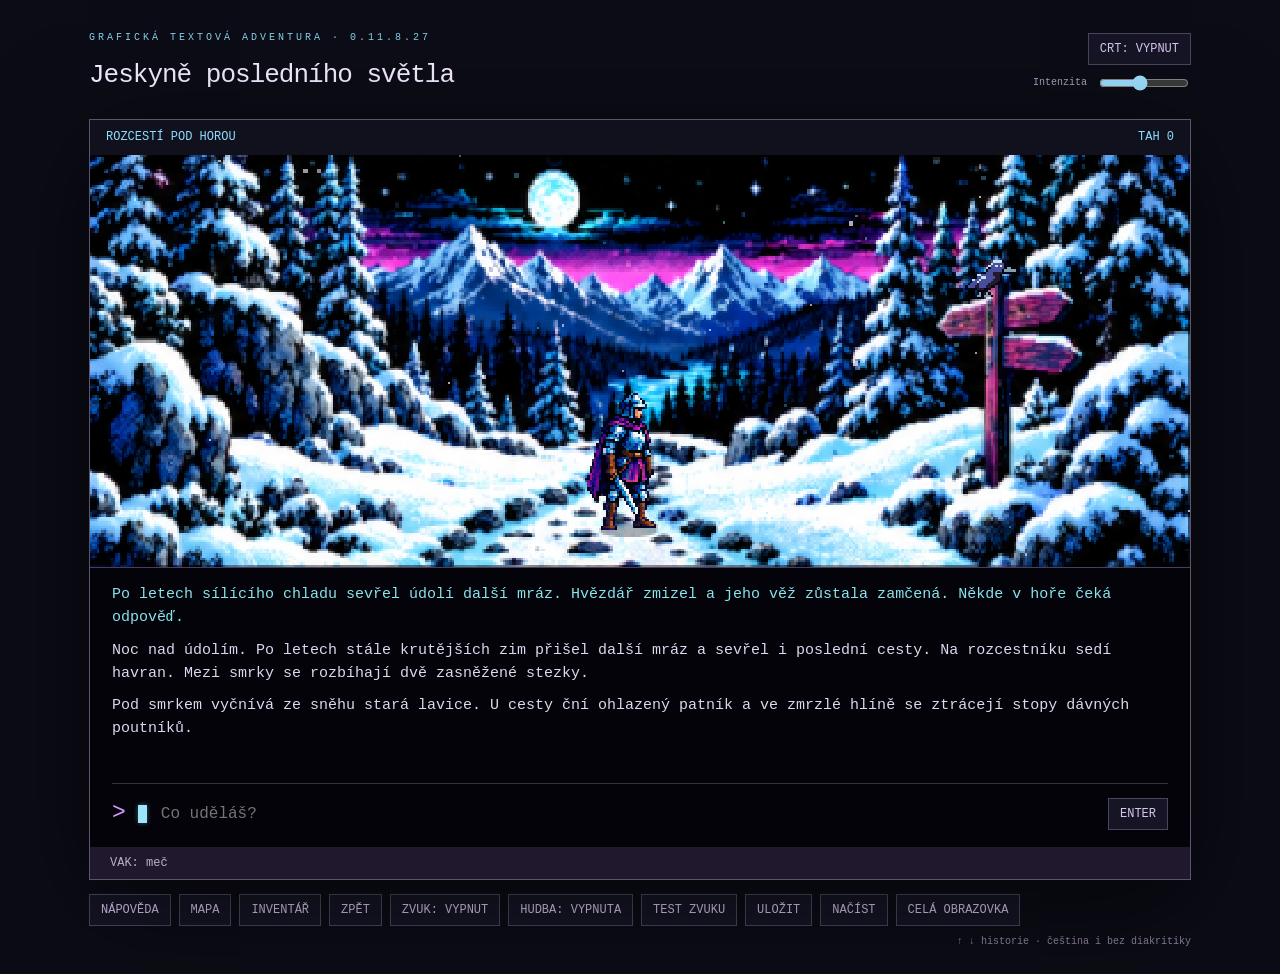
<file: index.html>
<!doctype html>
<html lang="cs">
<head>
  <meta charset="utf-8">
  <meta name="viewport" content="width=device-width, initial-scale=1">
  <meta http-equiv="refresh" content="0; url=HRA.html">
  <title>Jeskyně posledního světla</title>
  <script>window.location.replace(new URL('HRA.html', window.location.href).href);</script>
</head>
<body>
  <p>Načítám hru… <a href="HRA.html">Spustit Jeskyni posledního světla</a>.</p>
</body>
</html>
</file>
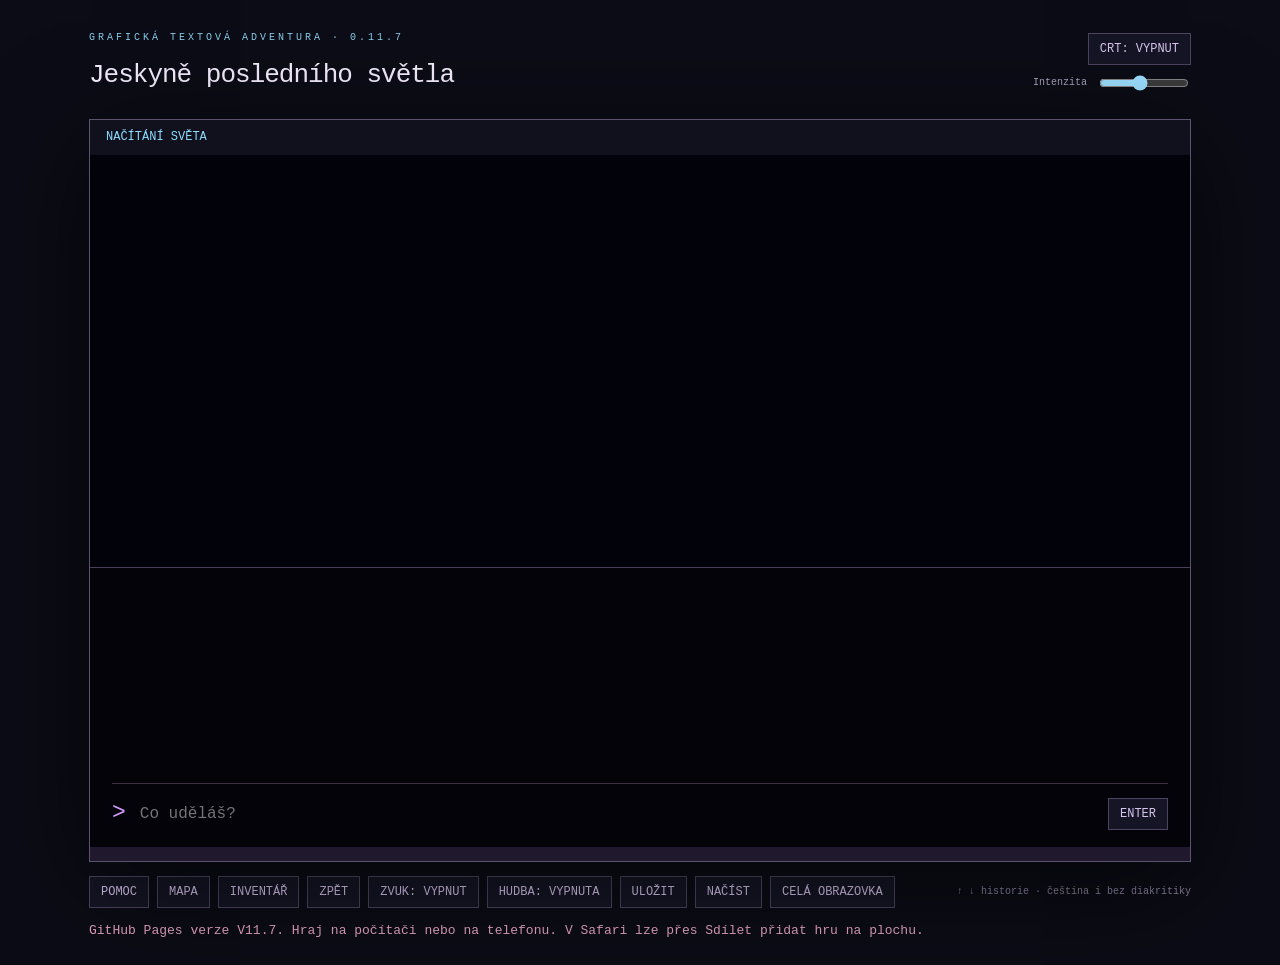
<file: docs/index.html>
<!doctype html>
<html lang="cs"><head><meta charset="utf-8"><meta name="viewport" content="width=device-width,initial-scale=1"><meta name="theme-color" content="#0b0c15"><meta http-equiv="refresh" content="0;url=HRA.html"><title>Jeskyně posledního světla · V11.7</title><link rel="manifest" href="manifest.webmanifest"></head>
<body><p><a href="HRA.html">Spustit Jeskyni posledního světla</a></p></body></html>
</file>
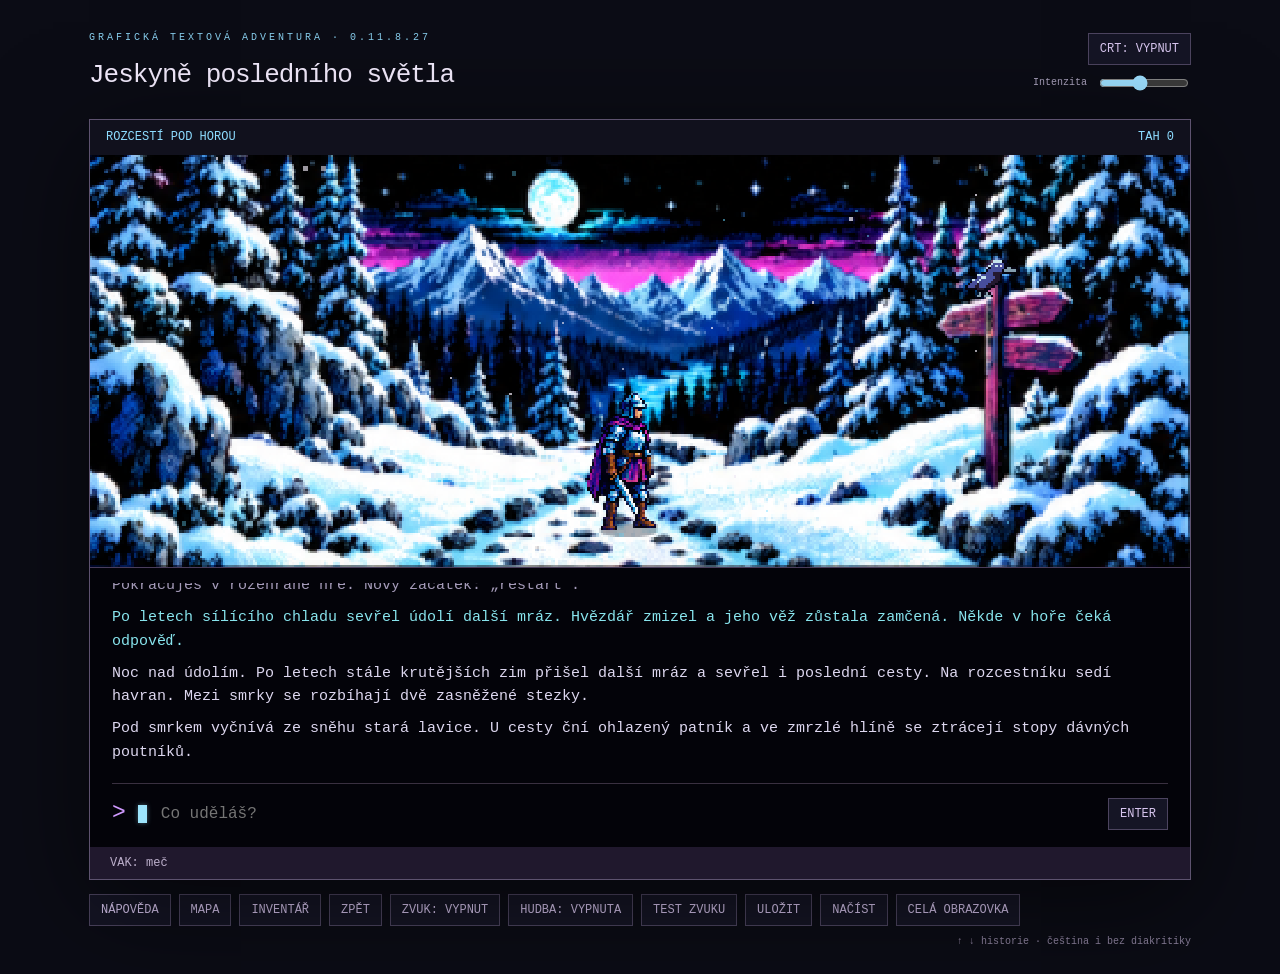
<file: HRA.html>
<!doctype html><html lang="cs"><head><meta charset="utf-8"><meta name="viewport" content="width=device-width,initial-scale=1,viewport-fit=cover,interactive-widget=resizes-content"><meta name="theme-color" content="#0b0c15"><meta name="apple-mobile-web-app-capable" content="yes"><meta name="apple-mobile-web-app-status-bar-style" content="black-translucent"><meta name="apple-mobile-web-app-title" content="Poslední světlo"><link rel="manifest" href="manifest.webmanifest"><title>Jeskyně posledního světla · 0.11.8.27</title><link rel="stylesheet" href="hra.css?v=0.11.8.27"></head><body>
<main><header><div><small>GRAFICKÁ TEXTOVÁ ADVENTURA · 0.11.8.27</small><h1>Jeskyně posledního světla</h1></div><div class="filters"><button id="crt" aria-pressed="false">CRT: VYPNUT</button><label>Intenzita <input id="strength" type="range" min="0" max="100" value="45"></label></div></header>
<section id="monitor"><div class="bar"><span id="place">NAČÍTÁNÍ SVĚTA</span><span id="turn"></span></div><div id="picture"><canvas width="480" height="180" id="scene" aria-label="Animovaná pixelová scéna"></canvas></div><div class="terminal"><div id="log" role="log" aria-live="polite"></div><form id="form"><label for="command">&gt;</label><span class="dosCursor" aria-hidden="true"></span><input id="command" autocomplete="off" autocapitalize="sentences" enterkeyhint="go" spellcheck="false" maxlength="240" placeholder="Co uděláš?" aria-label="Příkaz"><button type="submit">ENTER</button></form></div><div id="inventory"></div></section>
<nav id="mobileNav" aria-label="Dotykový pohyb a rychlé příkazy"><div class="mobileDirections"><button data-cmd="západ" aria-label="Jít západně">← ZÁPAD</button><button data-cmd="sever" aria-label="Jít severně">↑ SEVER</button><button data-cmd="jih" aria-label="Jít jižně">↓ JIH</button><button data-cmd="východ" aria-label="Jít východně">VÝCHOD →</button></div><div class="mobileActions"><button data-cmd="rozhlédnout se">ROZHLÉDNOUT SE</button><button data-cmd="promluvit">OSLOVIT</button><button data-cmd="inventář">VAK</button><button data-cmd="mapa">MAPA</button></div></nav>
<footer><button data-cmd="nápověda">NÁPOVĚDA</button><button data-cmd="mapa">MAPA</button><button data-cmd="inventář">INVENTÁŘ</button><button data-cmd="zpět">ZPĚT</button><button id="sound" aria-pressed="false" title="Zapnout atmosférický podkres">ZVUK: VYPNUT</button><button id="music" aria-pressed="false" title="Zapnout původní hudbu">HUDBA: VYPNUTA</button><button id="audio-test" type="button" title="Přehrát dva zkušební tóny pro kontrolu hlasitosti">TEST ZVUKU</button><button id="save">ULOŽIT</button><button id="load">NAČÍST</button><button id="full">CELÁ OBRAZOVKA</button><span>↑ ↓ historie · čeština i bez diakritiky</span></footer><p id="startup">Počítač: rozbal celý ZIP a otevři HRA.html. Mobil: otevři adresu hry přes domácí Wi-Fi podle MOBILE_NAVOD.txt.</p><dialog id="dialog"><h2 id="dialogTitle"></h2><p id="dialogBody"></p><button id="close">ZAVŘÍT</button></dialog><input type="file" id="file" accept=".json" hidden></main>
<dialog id="mapDialog" aria-labelledby="mapTitle"><div class="mapHeading"><div><small>CESTOVNÍ ATLAS</small><h2 id="mapTitle">Údolí posledního světla</h2></div><button id="mapClose" aria-label="Zavřít mapu">ZAVŘÍT ×</button></div><div class="mapFrame"><canvas id="mapCanvas" width="640" height="427"></canvas></div><div class="mapLegend"><span id="mapPosition"></span><span id="mapStatus"></span></div></dialog>
<script src="mapa.js"></script><script src="jazyk.js"></script><script src="reakce.js"></script><script src="havran_dialogy.js?v=0.11.8.17"></script><script src="havran_v116.js?v=0.11.8.20"></script><script src="havran_kontext_v11814.js?v=0.11.8.27"></script><script src="carodej_dialogy.js"></script><script src="carodej_roleplay_v11812.js"></script><script src="zvuk.js?v=0.11.8.17"></script><script src="prostor_v117.js?v=0.11.8.27"></script><script src="zivy_svet_v11824.js?v=0.11.8.27"></script><script src="denik_rozhovoru_v11824.js?v=0.11.8.27"></script><script src="pribeh_v118.js"></script><script src="semantika_v11821.js?v=0.11.8.27"></script><script src="pamet_souvislosti_v11826.js?v=0.11.8.27"></script><script src="pamet_mist_v11827.js?v=0.11.8.27"></script><script src="hra.js?v=0.11.8.27"></script><script src="mobil_v11817.js?v=0.11.8.27"></script></body></html>
</file>
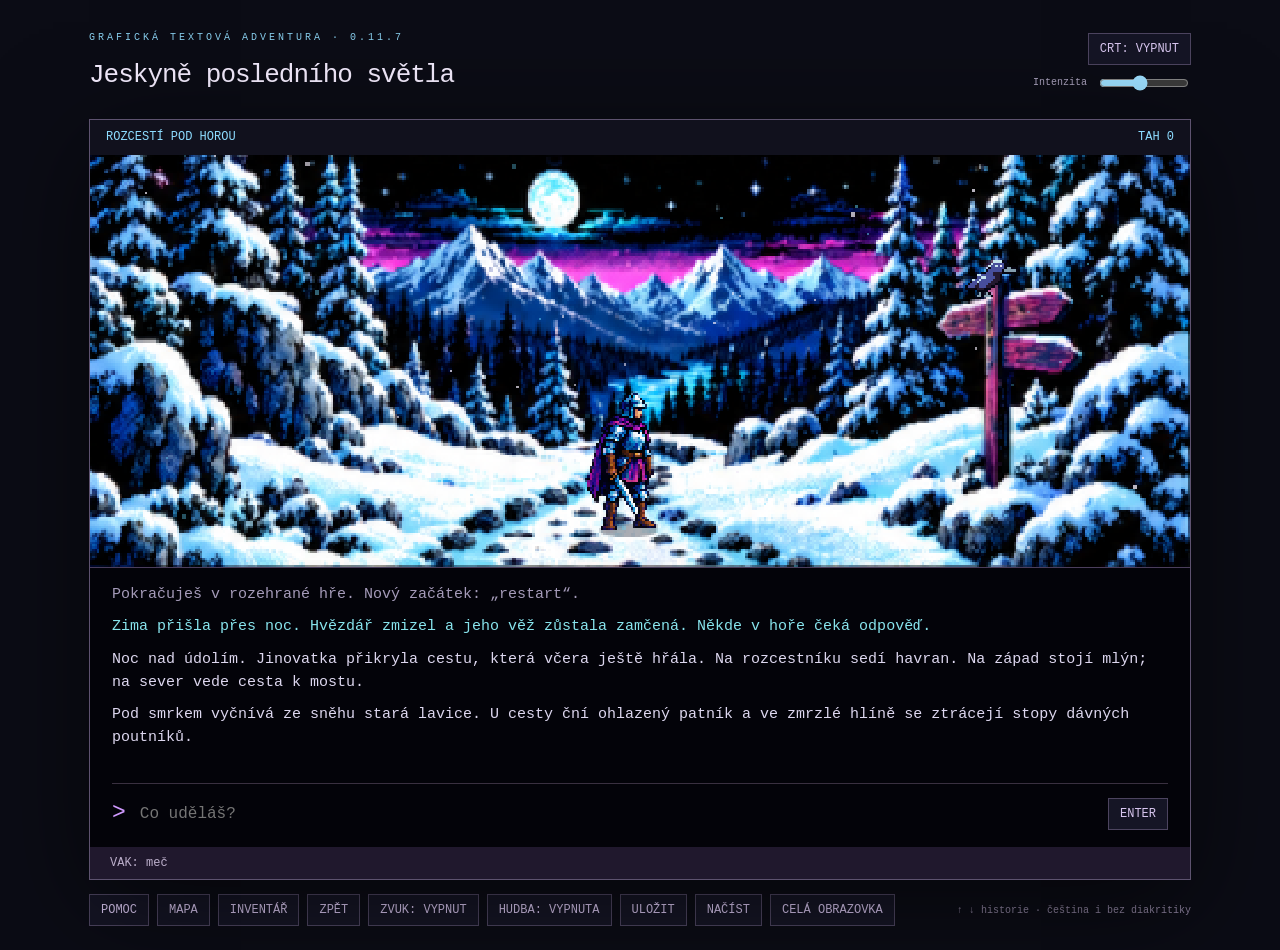
<file: docs/HRA.html>
<!doctype html><html lang="cs"><head><meta charset="utf-8"><meta name="viewport" content="width=device-width,initial-scale=1,viewport-fit=cover"><meta name="theme-color" content="#0b0c15"><meta name="apple-mobile-web-app-capable" content="yes"><meta name="apple-mobile-web-app-title" content="Poslední světlo"><meta name="application-name" content="Jeskyně posledního světla"><link rel="manifest" href="manifest.webmanifest"><link rel="icon" type="image/svg+xml" href="icon.svg"><title>Jeskyně posledního světla · 0.11.7</title><link rel="stylesheet" href="hra.css"></head><body>
<main><header><div><small>GRAFICKÁ TEXTOVÁ ADVENTURA · 0.11.7</small><h1>Jeskyně posledního světla</h1></div><div class="filters"><button id="crt" aria-pressed="false">CRT: VYPNUT</button><label>Intenzita <input id="strength" type="range" min="0" max="100" value="45"></label></div></header>
<section id="monitor"><div class="bar"><span id="place">NAČÍTÁNÍ SVĚTA</span><span id="turn"></span></div><div id="picture"><canvas width="480" height="180" id="scene" aria-label="Animovaná pixelová scéna"></canvas></div><div class="terminal"><div id="log" role="log" aria-live="polite"></div><form id="form"><label for="command">&gt;</label><input id="command" autocomplete="off" autocapitalize="sentences" enterkeyhint="go" spellcheck="false" maxlength="240" placeholder="Co uděláš?" aria-label="Příkaz"><button type="submit">ENTER</button></form></div><div id="inventory"></div></section>
<nav id="mobileNav" aria-label="Dotykový pohyb a rychlé příkazy"><div class="mobileDirections"><button data-cmd="západ" aria-label="Jít západně">← ZÁPAD</button><button data-cmd="sever" aria-label="Jít severně">↑ SEVER</button><button data-cmd="jih" aria-label="Jít jižně">↓ JIH</button><button data-cmd="východ" aria-label="Jít východně">VÝCHOD →</button></div><div class="mobileActions"><button data-cmd="rozhlédnout se">ROZHLÉDNOUT SE</button><button data-cmd="promluvit">OSLOVIT</button><button data-cmd="inventář">VAK</button><button data-cmd="mapa">MAPA</button></div></nav>
<footer><button data-cmd="pomoc">POMOC</button><button data-cmd="mapa">MAPA</button><button data-cmd="inventář">INVENTÁŘ</button><button data-cmd="zpět">ZPĚT</button><button id="sound" aria-pressed="false" title="Zapnout atmosférický podkres">ZVUK: VYPNUT</button><button id="music" aria-pressed="false" title="Zapnout původní hudbu">HUDBA: VYPNUTA</button><button id="save">ULOŽIT</button><button id="load">NAČÍST</button><button id="full">CELÁ OBRAZOVKA</button><span>↑ ↓ historie · čeština i bez diakritiky</span></footer><p id="startup">GitHub Pages verze V11.7. Hraj na počítači nebo na telefonu. V Safari lze přes Sdílet přidat hru na plochu.</p><dialog id="dialog"><h2 id="dialogTitle"></h2><p id="dialogBody"></p><button id="close">ZAVŘÍT</button></dialog><input type="file" id="file" accept=".json" hidden></main>
<dialog id="mapDialog" aria-labelledby="mapTitle"><div class="mapHeading"><div><small>CESTOVNÍ ATLAS</small><h2 id="mapTitle">Údolí posledního světla</h2></div><button id="mapClose" aria-label="Zavřít mapu">ZAVŘÍT ×</button></div><div class="mapFrame"><canvas id="mapCanvas" width="640" height="427"></canvas></div><div class="mapLegend"><span id="mapPosition"></span><span id="mapStatus"></span></div></dialog>
<script src="mapa.js"></script><script src="jazyk.js"></script><script src="reakce.js"></script><script src="havran_dialogy.js"></script><script src="havran_v116.js"></script><script src="carodej_dialogy.js"></script><script src="zvuk.js"></script><script src="prostor_v117.js"></script><script src="hra.js"></script><script defer src="pwa.js"></script></body></html>
</file>
<file: hra.css>
:root{color-scheme:dark;--crt:.45}*{box-sizing:border-box}body{margin:0;background:#0b0c15;color:#ddd7ef;font:16px/1.55 'Courier New',monospace}main{max-width:1150px;margin:24px auto;padding:0 24px}header{display:flex;align-items:center;justify-content:space-between;gap:16px;margin-bottom:18px}small{color:#87cdec;font-size:10px;letter-spacing:3px}h1{color:#f5edff;font-size:26px;font-weight:normal;letter-spacing:-1px;margin:6px 0}.filters{display:flex;flex-direction:column;align-items:flex-end;gap:8px}.filters label{font-size:10px;color:#aaa2bd;display:flex;align-items:center;gap:10px}input[type=range]{width:90px;accent-color:#9ddfff}button{cursor:pointer;background:#151525;border:1px solid #4c445f;color:#d8c6ef;font:12px 'Courier New',monospace;padding:8px 11px}button:hover{border-color:#99dfff;color:#fff}button:focus-visible,input:focus-visible{outline:2px solid #86e9ff;outline-offset:2px}#monitor{position:relative;isolation:isolate;background:#030309;border:1px solid #5d526f;overflow:hidden;box-shadow:0 24px 100px #0008}.bar{display:flex;justify-content:space-between;padding:8px 16px;color:#8ddcff;background:#11111d;font-size:12px}#picture{position:relative;aspect-ratio:8/3;background:#02020a}canvas{display:block;width:100%;height:100%;image-rendering:pixelated}.terminal{padding:15px 22px;border-top:1px solid #4b3e5c}#log{height:190px;overflow:auto;scrollbar-color:#51435e #08080e;padding-right:12px;font-size:15px}#log p{margin:0 0 9px;white-space:pre-wrap}.cmd{color:#c58bea}.good{color:#88e4ed}.sys{color:#a59bb9}form{display:flex;align-items:center;gap:12px;border-top:1px solid #393040;padding-top:12px;margin-top:10px}form label{color:#d09aff;font-size:23px}#command{width:100%;font:16px 'Courier New',monospace;background:transparent;border:0;color:white;outline:0}#inventory{padding:7px 20px;background:#20182d;color:#bcafcb;font-size:12px}footer{display:flex;flex-wrap:wrap;gap:8px;margin-top:14px;align-items:center}footer span{margin-left:auto;font-size:10px;color:#8e839f}#startup{font-size:13px;color:#e5a2c3}dialog{max-width:680px;background:#141321;color:#e3daee;border:1px solid #9979b3;padding:26px}dialog p{white-space:pre-wrap}dialog::backdrop{background:#000b}#monitor.crt:after{content:'';position:absolute;inset:0;z-index:5;pointer-events:none;background:repeating-linear-gradient(to bottom,transparent 0,transparent 2px,rgba(0,0,0,.65) 3px,transparent 4px),repeating-linear-gradient(to right,rgba(255,20,20,.13) 0 1px,rgba(20,255,70,.08) 1px 2px,rgba(20,80,255,.14) 2px 3px),radial-gradient(ellipse at center,transparent 35%,rgba(0,0,0,.9) 100%);opacity:var(--crt)}#monitor.crt{border-radius:14px;box-shadow:0 0 24px #8071d82a,0 24px 100px #0008}#monitor.crt canvas{filter:contrast(1.08) saturate(1.12) drop-shadow(0 0 1px #89bfff)}#monitor.crt #log,#monitor.crt #command{text-shadow:0 0 4px #a58ada88}@media(max-width:600px){main{padding:0 8px;margin:12px auto}h1{font-size:20px}small{font-size:8px;letter-spacing:1px}.terminal{padding:12px}#log{height:230px;font-size:14px}header{align-items:flex-start}.filters label{font-size:9px}footer span{margin:0}#inventory{font-size:11px}}

#mapDialog{width:min(960px,96vw);max-width:960px;padding:18px;background:#0c1120;border:2px solid #657f9b;box-shadow:0 0 0 4px #172238,0 24px 100px #000c}#mapDialog h2{font-weight:normal;color:#dfecf1;margin:4px 0 14px;font-size:23px}.mapHeading{display:flex;align-items:flex-start;justify-content:space-between;gap:15px}.mapFrame{border:1px solid #61748b;padding:3px;background:#060a13}.mapFrame canvas{height:auto;aspect-ratio:640/427}.mapLegend{display:flex;justify-content:space-between;gap:14px;margin-top:12px;font-size:12px;color:#96adbf}#mapPosition{color:#ffe1a0}@media(max-width:600px){#mapDialog{padding:10px}#mapDialog h2{font-size:17px}.mapLegend{flex-direction:column;gap:5px}.mapHeading small{letter-spacing:1px}}

/* V11.5: iPhone / Android bez vodorovného posouvání a s ovládáním palcem. */
html{-webkit-text-size-adjust:100%;text-size-adjust:100%}
body{overflow-x:hidden}
#mobileNav{display:none}
#scene{touch-action:manipulation}
@media(max-width:700px){
 main{max-width:100%;margin:0 auto;padding:env(safe-area-inset-top) max(8px,env(safe-area-inset-right)) calc(16px + env(safe-area-inset-bottom)) max(8px,env(safe-area-inset-left))}
 header{gap:7px;align-items:flex-start;margin:8px 0 11px}
 h1{font-size:clamp(17px,4.9vw,23px);line-height:1.2;letter-spacing:-.5px}
 .filters{flex:0 0 auto;gap:5px}.filters button{font-size:10px;padding:8px}
 .filters label{font-size:10px;gap:4px}.filters input[type=range]{width:60px}
 .bar{padding:7px 10px;font-size:11px;gap:9px}.bar span:first-child{min-width:0;overflow:hidden;text-overflow:ellipsis;white-space:nowrap}
 #picture{width:100%;aspect-ratio:8/3}
 .terminal{padding:10px 11px}
 #log{height:clamp(235px,34dvh,350px);font-size:clamp(13px,3.5vw,15px);line-height:1.55;padding-right:4px;overscroll-behavior:contain}
 #log p{margin-bottom:10px}
 form{gap:8px;padding:9px 0 3px;margin-top:5px}
 #command{min-width:0;flex:1;font-size:16px;min-height:40px}
 form button{min-height:43px;min-width:65px;font-size:12px}
 #inventory{font-size:12px;padding:9px 10px;white-space:normal;overflow-wrap:anywhere}
 #mobileNav{display:block;margin-top:10px;border:1px solid #494157;border-radius:7px;padding:8px;background:#11101b}
 .mobileDirections,.mobileActions{display:grid;grid-template-columns:repeat(4,minmax(0,1fr));gap:5px}
 #mobileNav button{touch-action:manipulation;min-width:0;min-height:46px;font-size:clamp(9px,2.6vw,12px);padding:7px 3px;line-height:1.35;border-radius:4px}
 .mobileActions{margin-top:7px}.mobileActions button{background:#1c2030;color:#a9dff2}
 footer{gap:6px;margin:10px 0 0}footer button{min-height:42px;padding:9px;font-size:11px}footer span{width:100%;text-align:center}
 #startup{font-size:11px;line-height:1.5}
 dialog{max-width:94vw;width:94vw;max-height:86dvh;overflow-y:auto;padding:15px}
 #mapDialog{max-width:96vw;width:96vw;padding:9px}
 #mapDialog h2{font-size:16px;margin:4px 0 8px}
 .mapHeading button{min-width:69px;min-height:43px}
}
@media(max-width:365px){.filters label{display:none}.mobileDirections button{font-size:9px}.bar{font-size:10px}}

/* V11.8.9: když je řádek prázdný, blokový kurzor bliká i při zaměření.
   Během psaní jej vystřídá nativní caret za skutečným textem. */
@keyframes lastLightDosPrompt{0%,49%{opacity:1}50%,100%{opacity:0}}
#form>label{display:inline-block;min-width:1ch;animation:none}
#form>.dosCursor{display:inline-block;flex:0 0 9px;width:9px;height:18px;
 background:#9de5fc;box-shadow:0 0 5px #9de5fc66;
 animation:lastLightDosPrompt .9s steps(1,end) infinite}
#form:focus-within>.dosCursor{display:inline-block}
#form:has(#command:not(:placeholder-shown))>.dosCursor{display:none}
#command{caret-color:#9de5fc}
@media(prefers-reduced-motion:reduce){#form>.dosCursor{animation-duration:1.4s}}

/* V0.11.8.21 – mobilní hra v celém VIDITELNÉM viewportu.
   iOS klávesnice zmenšuje visualViewport, nikoli vždy layout viewport.
   Místo odhadování výšky klávesnice svěřujeme její rozměry JS. */
html:has(body.mobile-immersive),html:has(body.mobile-keyboard-open){overscroll-behavior:none}
body.mobile-immersive,body.mobile-keyboard-open{overflow:hidden;overscroll-behavior:none}
@media (pointer:coarse) and (max-width:950px){
 body.mobile-immersive>main,
 body.mobile-keyboard-open>main{
  position:fixed;inset:auto auto auto 0;
  top:var(--mobile-visible-top,0px);
  width:100%;max-width:none;
  height:var(--mobile-visible-height,100dvh);
  min-height:0;margin:0;
  padding:max(3px,env(safe-area-inset-top)) max(5px,env(safe-area-inset-right)) max(4px,env(safe-area-inset-bottom)) max(5px,env(safe-area-inset-left));
  display:flex;flex-direction:column;overflow:hidden;
 }
 body.mobile-immersive header,body.mobile-keyboard-open header{display:none}
 body.mobile-immersive #monitor,body.mobile-keyboard-open #monitor{
  flex:1 1 auto;min-height:0;display:flex;flex-direction:column;
  box-shadow:none;overflow:hidden;
 }
 body.mobile-immersive #picture,body.mobile-keyboard-open #picture{
  flex:0 0 auto;min-height:0;
  height:auto;max-height:min(220px,28vh);aspect-ratio:8/3;
 }
 body.mobile-immersive #picture canvas,body.mobile-keyboard-open #picture canvas{object-fit:contain}
 body.mobile-immersive .terminal,body.mobile-keyboard-open .terminal{
  flex:1 1 auto;min-height:0;display:flex;flex-direction:column;padding:7px 9px 4px;
 }
 body.mobile-immersive #log,body.mobile-keyboard-open #log{
  flex:1 1 auto;min-height:0;height:auto!important;overflow-y:auto;
  padding-right:5px;overscroll-behavior:contain;
 }
 body.mobile-immersive #form,body.mobile-keyboard-open #form{
  flex:0 0 auto;margin-top:5px;padding:6px 0 2px;min-height:48px;
 }
 body.mobile-immersive #inventory,body.mobile-keyboard-open #inventory{
  flex:0 0 auto;max-height:48px;overflow-y:auto;padding:6px 9px;
 }
 body.mobile-immersive #mobileNav{display:block;flex:0 0 auto;margin:6px 0 0;padding:6px}
 body.mobile-immersive #mobileNav button{min-height:39px;padding:5px 3px;font-size:clamp(9px,2.6vw,12px)}
 body.mobile-immersive .mobileDirections,body.mobile-immersive .mobileActions{display:grid;grid-template-columns:repeat(4,minmax(0,1fr));gap:5px}
 body.mobile-immersive .mobileActions{margin-top:5px}
 body.mobile-immersive footer{position:absolute;z-index:10;top:5px;right:max(7px,env(safe-area-inset-right));margin:0;padding:0;display:block}
 body.mobile-immersive footer>*:not(#full){display:none}
 body.mobile-immersive footer #full{display:block;min-height:29px;padding:5px 6px;font-size:10px;background:#20182de8}
 body.mobile-immersive .bar{padding-right:133px}
 body.mobile-immersive #startup{display:none}

 /* Při klávesnici je nejdůležitější viditelný vstup a poslední odpověď.
    Přesto necháváme úzký pruh s právě navštíveným malovaným prostředím. */
 body.mobile-keyboard-open #picture{height:clamp(60px,calc(var(--mobile-visible-height,400px)*.20),105px);max-height:none;aspect-ratio:auto}
 body.mobile-keyboard-open #mobileNav,
 body.mobile-keyboard-open footer,
 body.mobile-keyboard-open #startup{display:none!important}
 body.mobile-keyboard-open .terminal{padding:4px 7px 2px}
 body.mobile-keyboard-open #log{font-size:13px;line-height:1.42}
 body.mobile-keyboard-open #form{margin-top:3px;padding:4px 0 1px;min-height:47px}
 body.mobile-keyboard-open #inventory{padding:4px 8px;max-height:28px}
 /* Na menších iPhonech s otevřenou klávesnicí se obraz zmenší, ne vstup.
    Vizuální výšku máme od visualViewport; CSS dvh ji na Safari někdy ignoruje. */
 body.mobile-keyboard-open #picture{height:clamp(35px,calc(var(--mobile-visible-height,400px)*.14),84px)}
 body.mobile-keyboard-open #log{min-height:35px}
 body.mobile-keyboard-open #command{font-size:16px;line-height:1.4}
 body.mobile-keyboard-open #form button{flex:0 0 auto;min-width:58px}
}

/* Skutečné Fullscreen API – Android / desktop / iPad, pokud je povoleno. */
main:fullscreen{width:100%;max-width:none;height:100dvh;margin:0;padding:10px;display:flex;flex-direction:column;overflow:hidden}
main:fullscreen header{flex:0 0 auto}
main:fullscreen #monitor{flex:1 1 auto;min-height:0;display:flex;flex-direction:column}
main:fullscreen #picture{flex:0 0 auto;max-height:min(35vh,330px)}
main:fullscreen #picture canvas{object-fit:contain}
main:fullscreen .terminal{flex:1 1 auto;min-height:0;display:flex;flex-direction:column}
main:fullscreen #log{height:auto!important;min-height:0;flex:1 1 auto}
main:fullscreen #form{flex:0 0 auto}
</file>
<file: docs/hra.css>
:root{color-scheme:dark;--crt:.45}*{box-sizing:border-box}body{margin:0;background:#0b0c15;color:#ddd7ef;font:16px/1.55 'Courier New',monospace}main{max-width:1150px;margin:24px auto;padding:0 24px}header{display:flex;align-items:center;justify-content:space-between;gap:16px;margin-bottom:18px}small{color:#87cdec;font-size:10px;letter-spacing:3px}h1{color:#f5edff;font-size:26px;font-weight:normal;letter-spacing:-1px;margin:6px 0}.filters{display:flex;flex-direction:column;align-items:flex-end;gap:8px}.filters label{font-size:10px;color:#aaa2bd;display:flex;align-items:center;gap:10px}input[type=range]{width:90px;accent-color:#9ddfff}button{cursor:pointer;background:#151525;border:1px solid #4c445f;color:#d8c6ef;font:12px 'Courier New',monospace;padding:8px 11px}button:hover{border-color:#99dfff;color:#fff}button:focus-visible,input:focus-visible{outline:2px solid #86e9ff;outline-offset:2px}#monitor{position:relative;isolation:isolate;background:#030309;border:1px solid #5d526f;overflow:hidden;box-shadow:0 24px 100px #0008}.bar{display:flex;justify-content:space-between;padding:8px 16px;color:#8ddcff;background:#11111d;font-size:12px}#picture{position:relative;aspect-ratio:8/3;background:#02020a}canvas{display:block;width:100%;height:100%;image-rendering:pixelated}.terminal{padding:15px 22px;border-top:1px solid #4b3e5c}#log{height:190px;overflow:auto;scrollbar-color:#51435e #08080e;padding-right:12px;font-size:15px}#log p{margin:0 0 9px;white-space:pre-wrap}.cmd{color:#c58bea}.good{color:#88e4ed}.sys{color:#a59bb9}form{display:flex;align-items:center;gap:12px;border-top:1px solid #393040;padding-top:12px;margin-top:10px}form label{color:#d09aff;font-size:23px}#command{width:100%;font:16px 'Courier New',monospace;background:transparent;border:0;color:white;outline:0}#inventory{padding:7px 20px;background:#20182d;color:#bcafcb;font-size:12px}footer{display:flex;flex-wrap:wrap;gap:8px;margin-top:14px;align-items:center}footer span{margin-left:auto;font-size:10px;color:#8e839f}#startup{font-size:13px;color:#e5a2c3}dialog{max-width:680px;background:#141321;color:#e3daee;border:1px solid #9979b3;padding:26px}dialog p{white-space:pre-wrap}dialog::backdrop{background:#000b}#monitor.crt:after{content:'';position:absolute;inset:0;z-index:5;pointer-events:none;background:repeating-linear-gradient(to bottom,transparent 0,transparent 2px,rgba(0,0,0,.65) 3px,transparent 4px),repeating-linear-gradient(to right,rgba(255,20,20,.13) 0 1px,rgba(20,255,70,.08) 1px 2px,rgba(20,80,255,.14) 2px 3px),radial-gradient(ellipse at center,transparent 35%,rgba(0,0,0,.9) 100%);opacity:var(--crt)}#monitor.crt{border-radius:14px;box-shadow:0 0 24px #8071d82a,0 24px 100px #0008}#monitor.crt canvas{filter:contrast(1.08) saturate(1.12) drop-shadow(0 0 1px #89bfff)}#monitor.crt #log,#monitor.crt #command{text-shadow:0 0 4px #a58ada88}@media(max-width:600px){main{padding:0 8px;margin:12px auto}h1{font-size:20px}small{font-size:8px;letter-spacing:1px}.terminal{padding:12px}#log{height:230px;font-size:14px}header{align-items:flex-start}.filters label{font-size:9px}footer span{margin:0}#inventory{font-size:11px}}

#mapDialog{width:min(960px,96vw);max-width:960px;padding:18px;background:#0c1120;border:2px solid #657f9b;box-shadow:0 0 0 4px #172238,0 24px 100px #000c}#mapDialog h2{font-weight:normal;color:#dfecf1;margin:4px 0 14px;font-size:23px}.mapHeading{display:flex;align-items:flex-start;justify-content:space-between;gap:15px}.mapFrame{border:1px solid #61748b;padding:3px;background:#060a13}.mapFrame canvas{height:auto;aspect-ratio:640/427}.mapLegend{display:flex;justify-content:space-between;gap:14px;margin-top:12px;font-size:12px;color:#96adbf}#mapPosition{color:#ffe1a0}@media(max-width:600px){#mapDialog{padding:10px}#mapDialog h2{font-size:17px}.mapLegend{flex-direction:column;gap:5px}.mapHeading small{letter-spacing:1px}}

/* V11.5: iPhone / Android bez vodorovného posouvání a s ovládáním palcem. */
html{-webkit-text-size-adjust:100%;text-size-adjust:100%}
body{overflow-x:hidden}
#mobileNav{display:none}
#scene{touch-action:manipulation}
@media(max-width:700px){
 main{max-width:100%;margin:0 auto;padding:env(safe-area-inset-top) max(8px,env(safe-area-inset-right)) calc(16px + env(safe-area-inset-bottom)) max(8px,env(safe-area-inset-left))}
 header{gap:7px;align-items:flex-start;margin:8px 0 11px}
 h1{font-size:clamp(17px,4.9vw,23px);line-height:1.2;letter-spacing:-.5px}
 .filters{flex:0 0 auto;gap:5px}.filters button{font-size:10px;padding:8px}
 .filters label{font-size:10px;gap:4px}.filters input[type=range]{width:60px}
 .bar{padding:7px 10px;font-size:11px;gap:9px}.bar span:first-child{min-width:0;overflow:hidden;text-overflow:ellipsis;white-space:nowrap}
 #picture{width:100%;aspect-ratio:8/3}
 .terminal{padding:10px 11px}
 #log{height:clamp(235px,34dvh,350px);font-size:clamp(13px,3.5vw,15px);line-height:1.55;padding-right:4px;overscroll-behavior:contain}
 #log p{margin-bottom:10px}
 form{gap:8px;padding:9px 0 3px;margin-top:5px}
 #command{min-width:0;flex:1;font-size:16px;min-height:40px}
 form button{min-height:43px;min-width:65px;font-size:12px}
 #inventory{font-size:12px;padding:9px 10px;white-space:normal;overflow-wrap:anywhere}
 #mobileNav{display:block;margin-top:10px;border:1px solid #494157;border-radius:7px;padding:8px;background:#11101b}
 .mobileDirections,.mobileActions{display:grid;grid-template-columns:repeat(4,minmax(0,1fr));gap:5px}
 #mobileNav button{touch-action:manipulation;min-width:0;min-height:46px;font-size:clamp(9px,2.6vw,12px);padding:7px 3px;line-height:1.35;border-radius:4px}
 .mobileActions{margin-top:7px}.mobileActions button{background:#1c2030;color:#a9dff2}
 footer{gap:6px;margin:10px 0 0}footer button{min-height:42px;padding:9px;font-size:11px}footer span{width:100%;text-align:center}
 #startup{font-size:11px;line-height:1.5}
 dialog{max-width:94vw;width:94vw;max-height:86dvh;overflow-y:auto;padding:15px}
 #mapDialog{max-width:96vw;width:96vw;padding:9px}
 #mapDialog h2{font-size:16px;margin:4px 0 8px}
 .mapHeading button{min-width:69px;min-height:43px}
}
@media(max-width:365px){.filters label{display:none}.mobileDirections button{font-size:9px}.bar{font-size:10px}}

/* V11.7: rytmus blikajícího DOS promptu. Vstupní text ani pozice kurzoru se nehýbají. */
@keyframes lastLightDosPrompt{0%,49%{opacity:1}50%,100%{opacity:0}}
#form>label{display:inline-block;min-width:1ch;animation:lastLightDosPrompt 1s steps(1,end) infinite}
@media(prefers-reduced-motion:reduce){#form>label{animation:none}}
</file>
